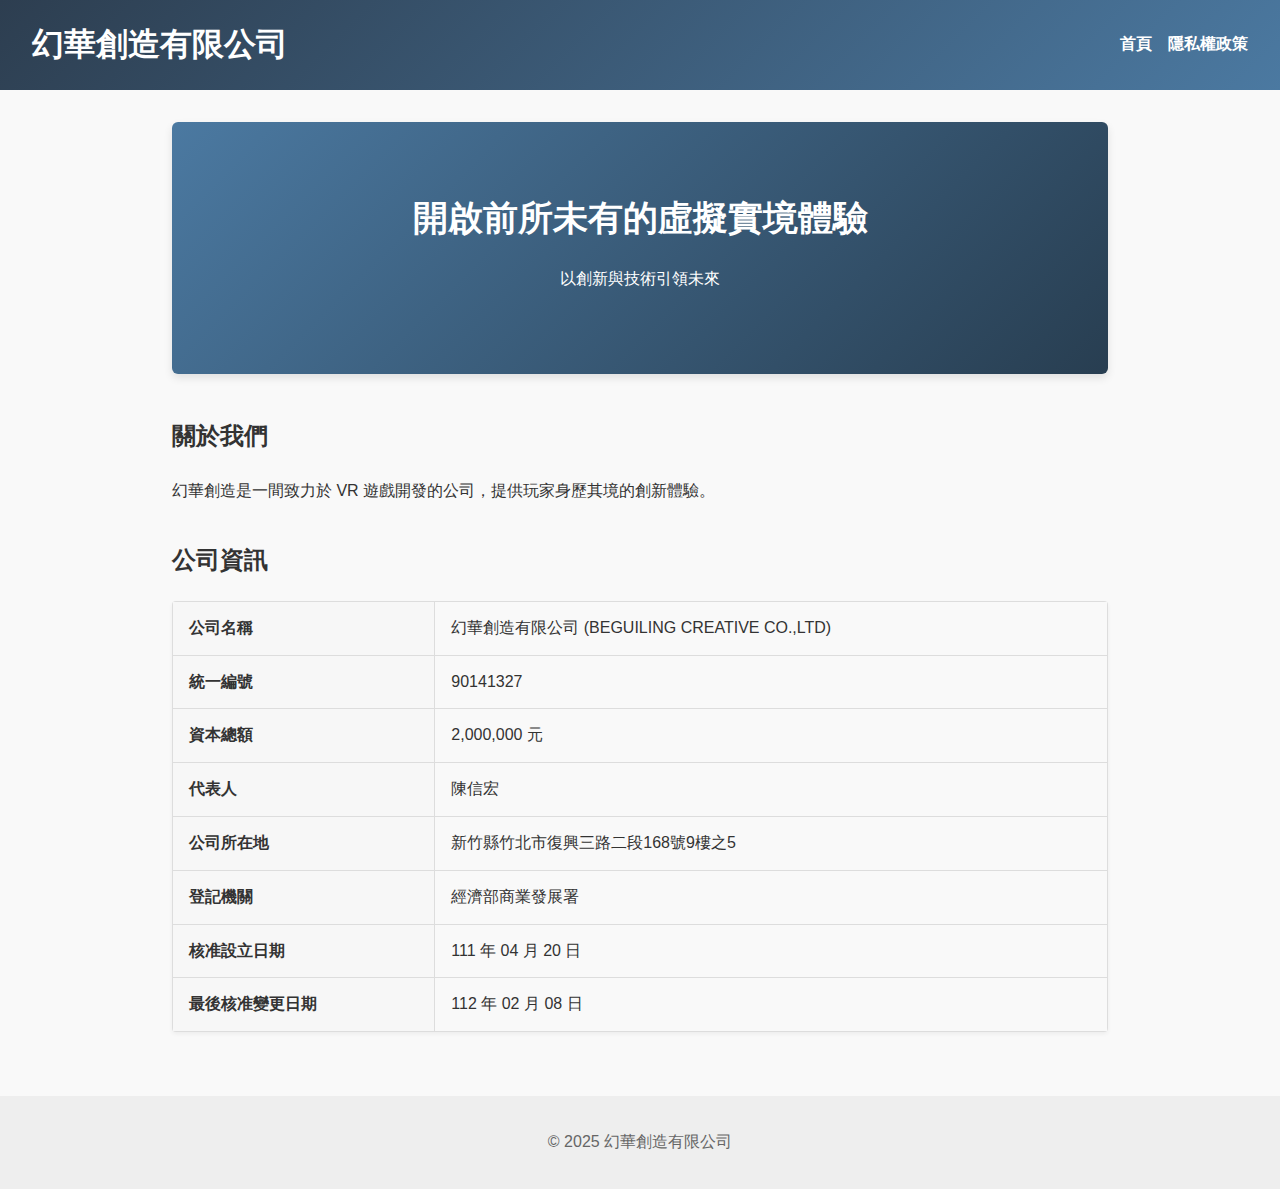
<file: index.html>
<!DOCTYPE html>
<html lang="zh-Hant">
<head>
    <meta charset="UTF-8">
    <meta name="viewport" content="width=device-width, initial-scale=1.0">
    <meta name="description" content="幻華創造有限公司 - VR 遊戲開發與創新體驗">
    <meta name="author" content="Beguiling Creative">
    <title>幻華創造 Beguiling Creative</title>
    <link rel="stylesheet" href="style.css">
</head>
<body>
    <header>
        <h1>幻華創造有限公司</h1>
        <nav>
            <ul>
                <li><a href="index.html">首頁</a></li>
                <li><a href="privacy-policy.html">隱私權政策</a></li>
            </ul>
        </nav>
    </header>
    <main>
        <section class="hero">
            <h2>開啟前所未有的虛擬實境體驗</h2>
            <p>以創新與技術引領未來</p>
        </section>
        <section>
            <h2>關於我們</h2>
            <p>幻華創造是一間致力於 VR 遊戲開發的公司，提供玩家身歷其境的創新體驗。</p>
        </section>
        <section>
            <h2>公司資訊</h2>
            <table class="company-info">
                <tr><th>公司名稱</th><td>幻華創造有限公司 (BEGUILING CREATIVE CO.,LTD)</td></tr>
                <tr><th>統一編號</th><td>90141327</td></tr>
                <tr><th>資本總額</th><td>2,000,000 元</td></tr>
                <tr><th>代表人</th><td>陳信宏</td></tr>
                <tr><th>公司所在地</th><td>新竹縣竹北市復興三路二段168號9樓之5</td></tr>
                <tr><th>登記機關</th><td>經濟部商業發展署</td></tr>
                <tr><th>核准設立日期</th><td>111 年 04 月 20 日</td></tr>
                <tr><th>最後核准變更日期</th><td>112 年 02 月 08 日</td></tr>
            </table>
        </section>
    </main>
    <footer>
        <p>&copy; 2025 幻華創造有限公司</p>
    </footer>
</body>
</html>
</file>
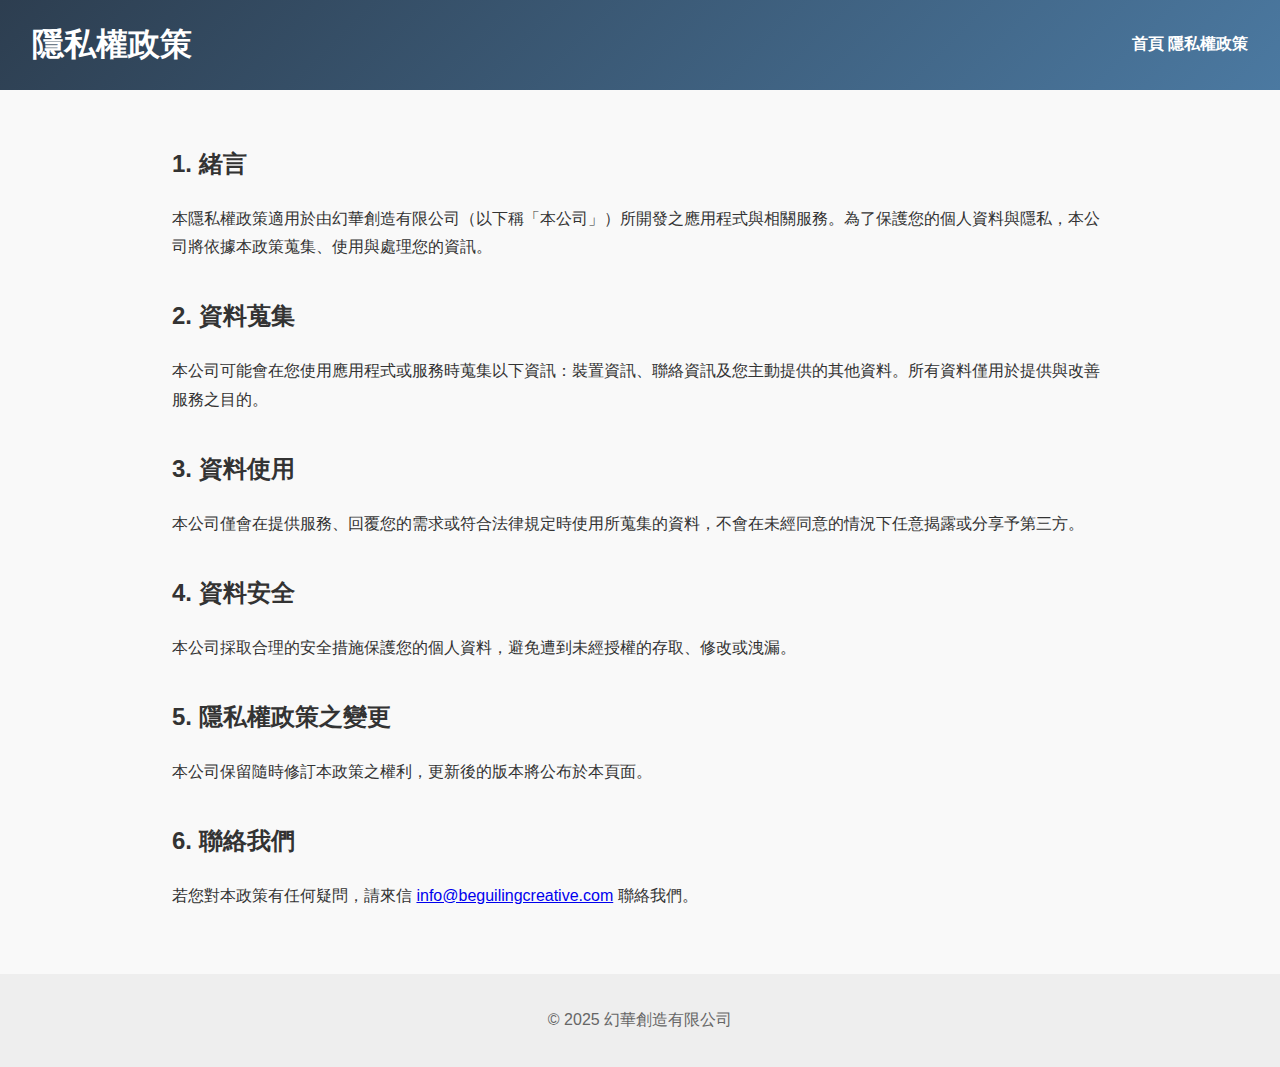
<file: privacy-policy.html>
<!DOCTYPE html>
<html lang="zh-Hant">
<head>
    <meta charset="UTF-8">
    <meta name="viewport" content="width=device-width, initial-scale=1.0">
    <title>隱私權政策 | 幻華創造</title>
    <link rel="stylesheet" href="style.css">
</head>
<body>
    <header>
        <h1>隱私權政策</h1>
        <nav>
            <a href="index.html">首頁</a>
            <a href="privacy-policy.html">隱私權政策</a>
        </nav>
    </header>
    <main>
        <section>
            <h2>1. 緒言</h2>
            <p>本隱私權政策適用於由幻華創造有限公司（以下稱「本公司」）所開發之應用程式與相關服務。為了保護您的個人資料與隱私，本公司將依據本政策蒐集、使用與處理您的資訊。</p>
        </section>
        <section>
            <h2>2. 資料蒐集</h2>
            <p>本公司可能會在您使用應用程式或服務時蒐集以下資訊：裝置資訊、聯絡資訊及您主動提供的其他資料。所有資料僅用於提供與改善服務之目的。</p>
        </section>
        <section>
            <h2>3. 資料使用</h2>
            <p>本公司僅會在提供服務、回覆您的需求或符合法律規定時使用所蒐集的資料，不會在未經同意的情況下任意揭露或分享予第三方。</p>
        </section>
        <section>
            <h2>4. 資料安全</h2>
            <p>本公司採取合理的安全措施保護您的個人資料，避免遭到未經授權的存取、修改或洩漏。</p>
        </section>
        <section>
            <h2>5. 隱私權政策之變更</h2>
            <p>本公司保留隨時修訂本政策之權利，更新後的版本將公布於本頁面。</p>
        </section>
        <section>
            <h2>6. 聯絡我們</h2>
            <p>若您對本政策有任何疑問，請來信 <a href="mailto:info@beguilingcreative.com">info@beguilingcreative.com</a> 聯絡我們。</p>
        </section>
    </main>
    <footer>
        <p>&copy; 2025 幻華創造有限公司</p>
    </footer>
</body>
</html>
</file>
<file: style.css>
* {
    box-sizing: border-box;
}

body {
    font-family: "Noto Sans TC", "Segoe UI", Roboto, "Helvetica Neue", Arial, sans-serif;
    margin: 0;
    padding: 0;
    line-height: 1.8;
    color: #333;
    background-color: #f9f9f9;
}

header {
    background: linear-gradient(135deg, #2d3e50, #4b79a1);
    color: #fff;
    padding: 1rem 2rem;
    display: flex;
    align-items: center;
    justify-content: space-between;
}

header h1 {
    margin: 0;
}

nav ul {
    list-style: none;
    margin: 0;
    padding: 0;
    display: flex;
}

nav li + li {
    margin-left: 1rem;
}

nav a {
    color: #fff;
    text-decoration: none;
    font-weight: bold;
}

nav a:hover {
    text-decoration: underline;
}

main {
    padding: 2rem;
    max-width: 1000px;
    margin: 0 auto;
}

section {
    margin-bottom: 2rem;
}

.hero {
    background: linear-gradient(135deg, #4b79a1, #283e51);
    color: #fff;
    padding: 4rem 2rem;
    text-align: center;
    border-radius: 6px;
    box-shadow: 0 4px 8px rgba(0, 0, 0, 0.1);
    margin-bottom: 2.5rem;
}

.hero h2 {
    margin: 0 0 1rem;
    font-size: 2.2rem;
}



.company-info {
    border-collapse: collapse;
    width: 100%;
    border-radius: 4px;
    overflow: hidden;
    box-shadow: 0 2px 4px rgba(0, 0, 0, 0.05);
}

.company-info th,
.company-info td {
    border: 1px solid #ddd;
    padding: 0.75rem 1rem;
}

.company-info th {
    background-color: #f7f7f7;
    text-align: left;
    font-weight: 600;
}

footer {
    text-align: center;
    padding: 1rem;
    background: #eee;
    color: #666;
}
</file>
